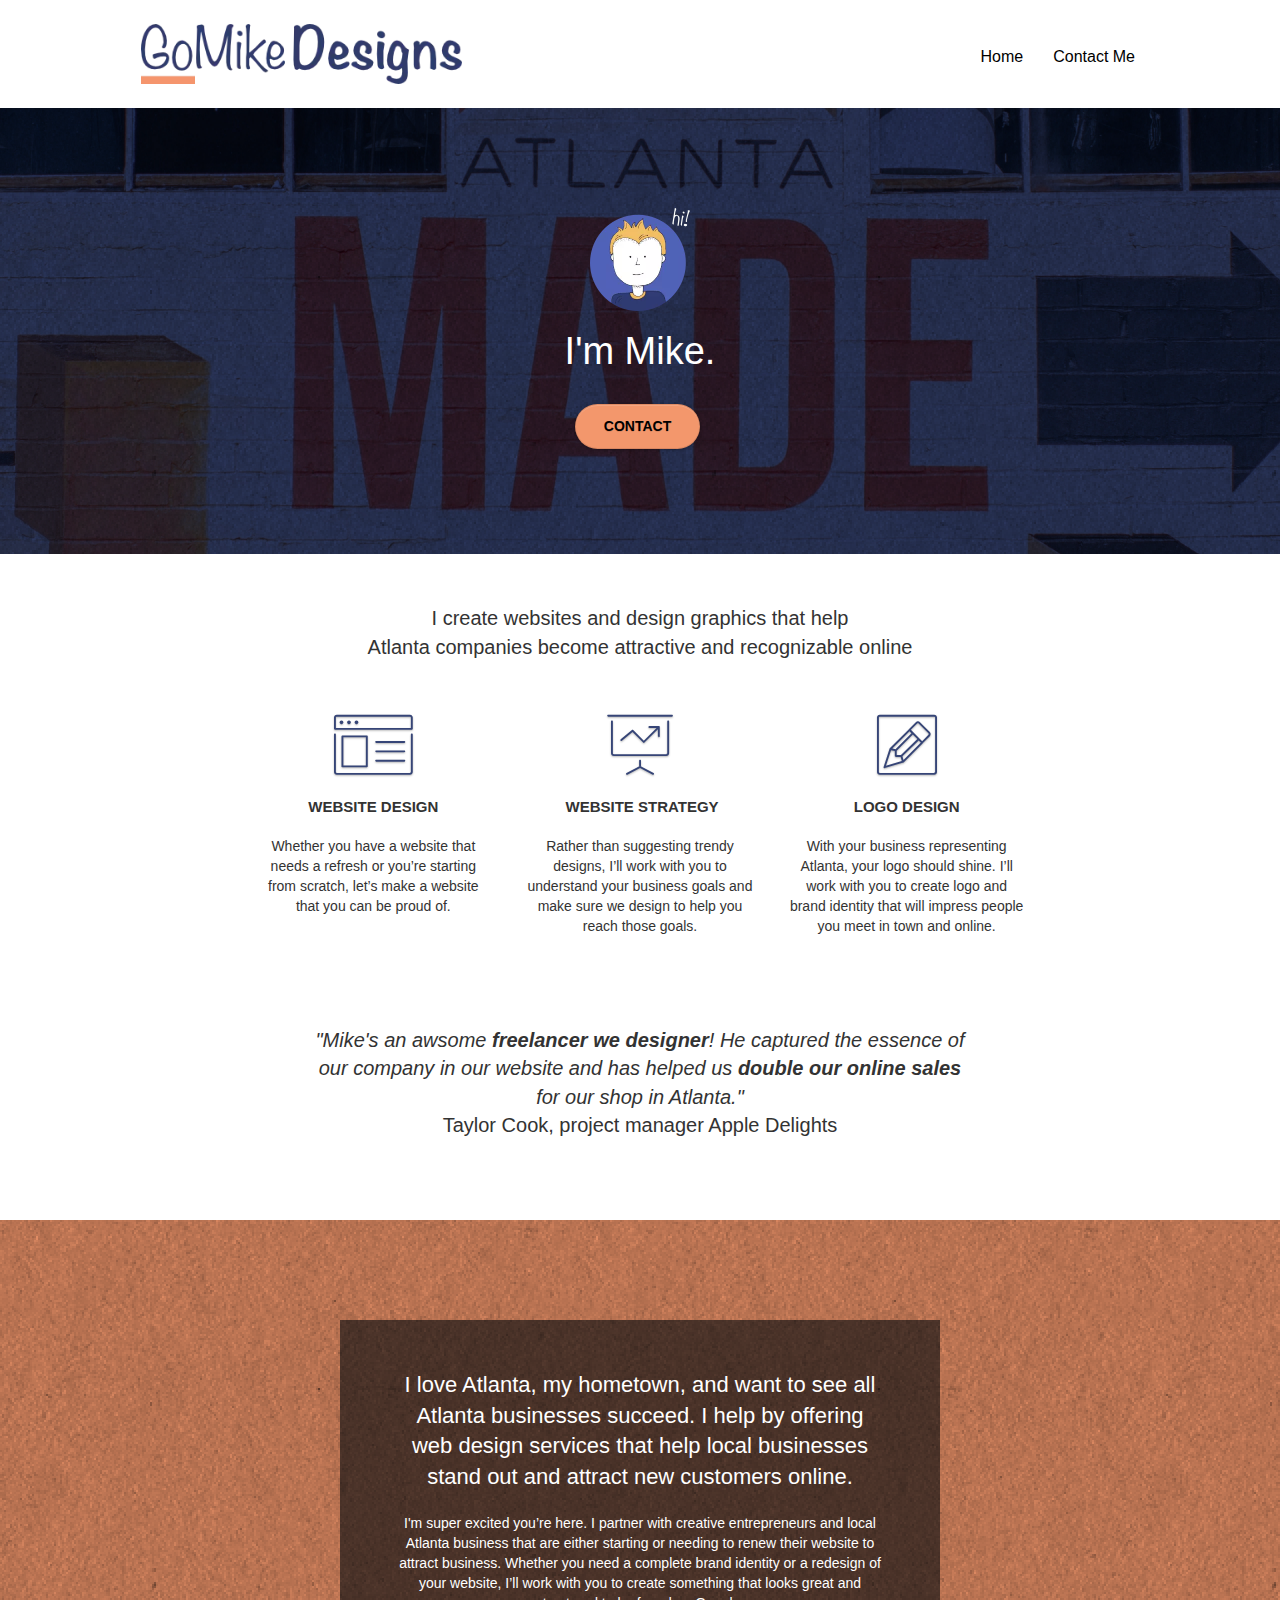
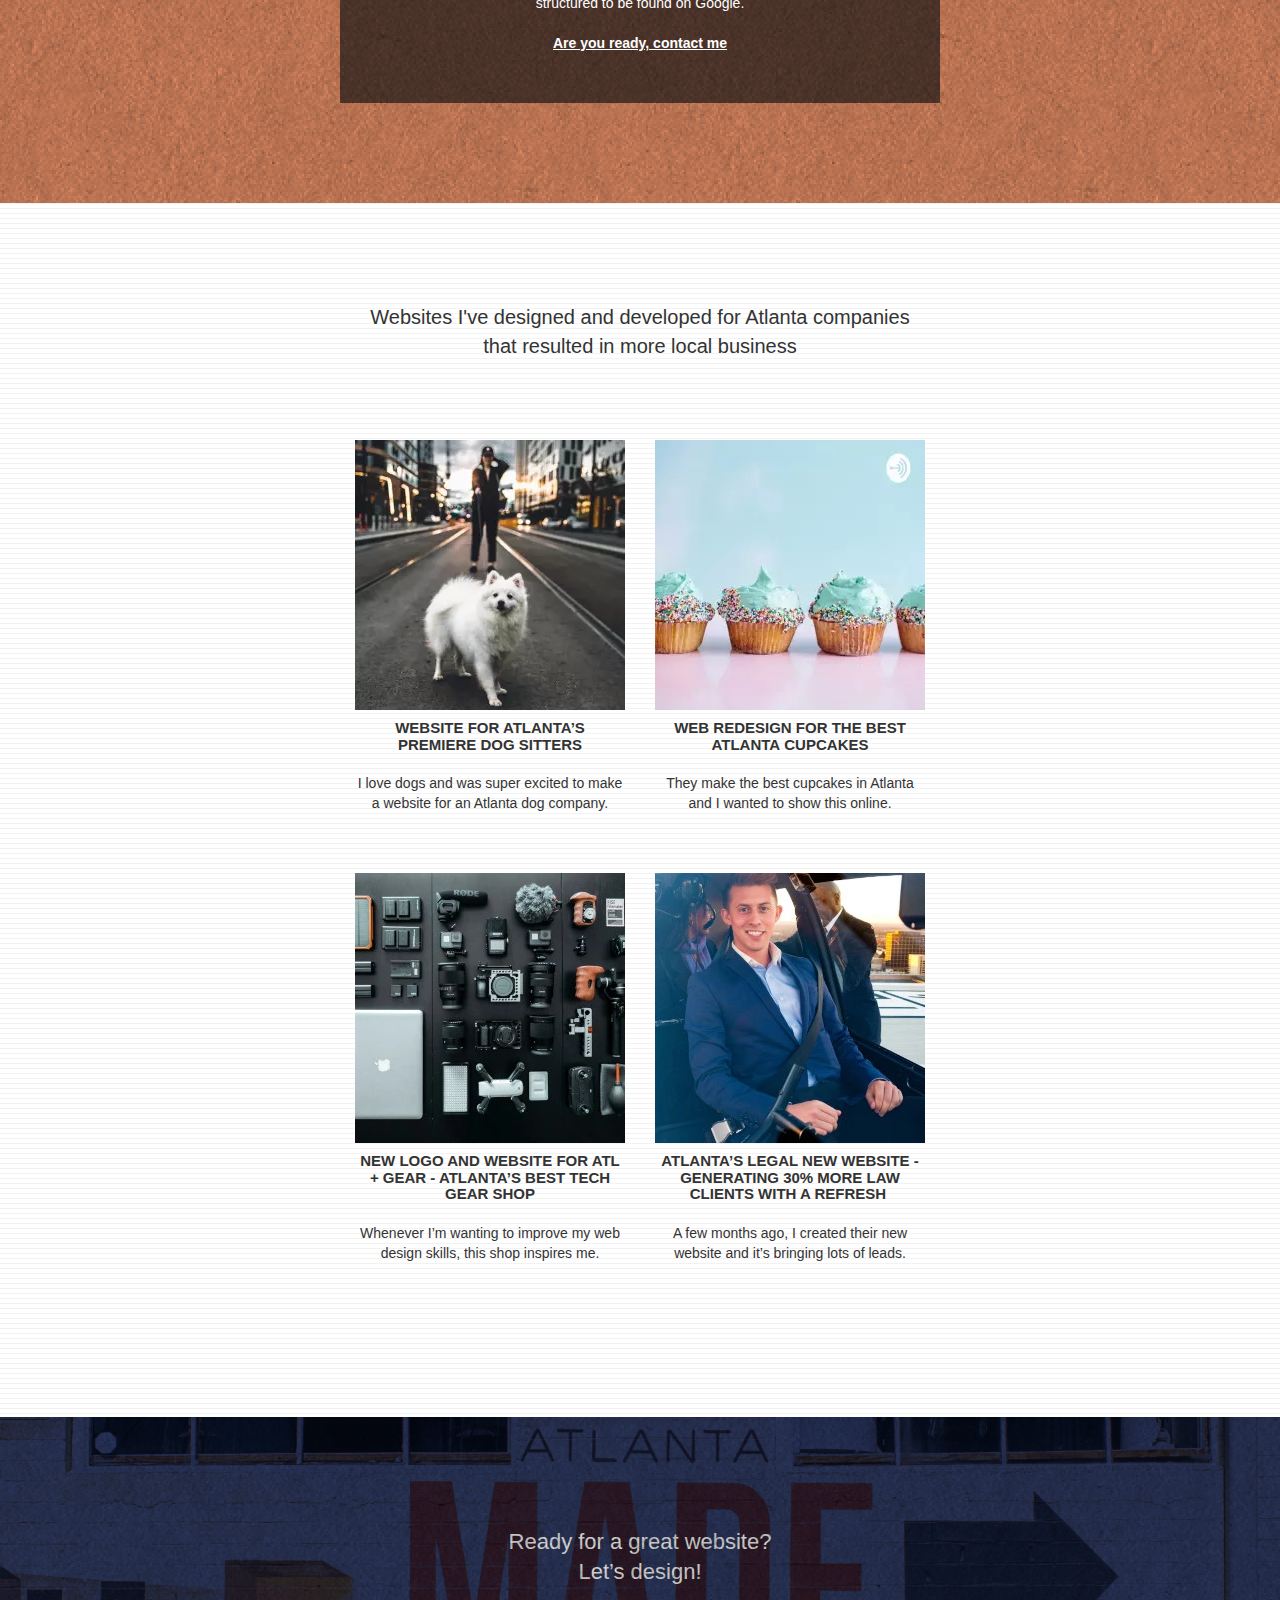
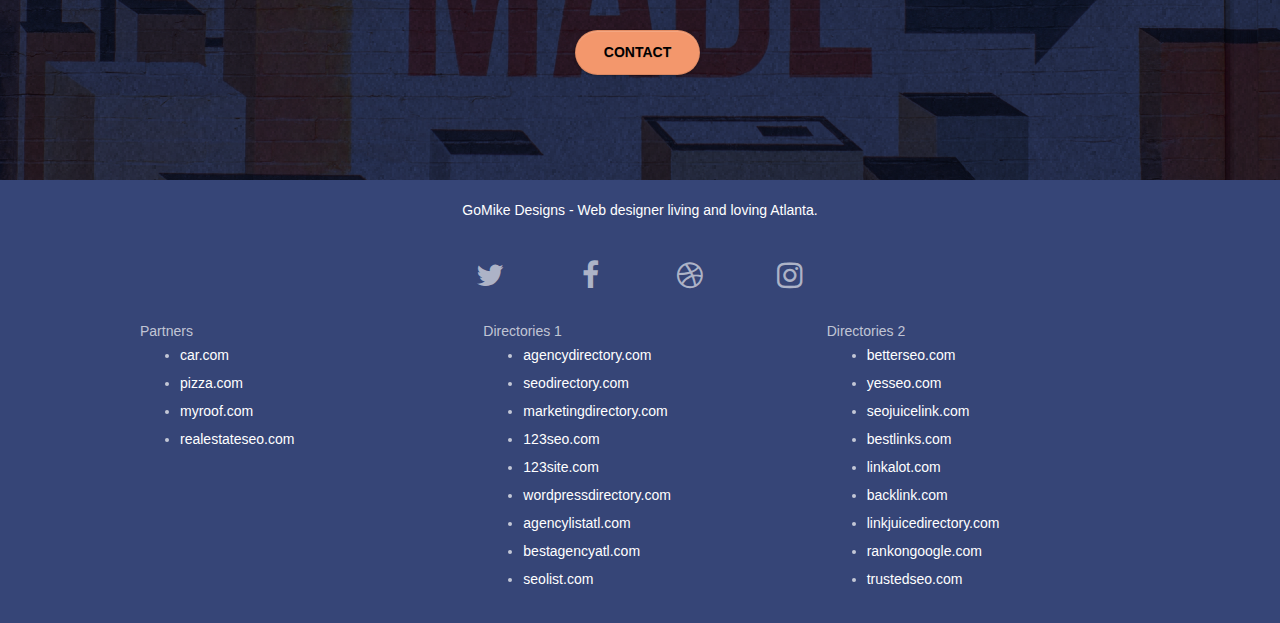
<file: index.html>
<!doctype html>
<html lang="en-GB">
<head>
    <meta charset="utf-8">
	<meta name="theme-color" content="#317EFB"/>
    <meta name="keywords" content="website, web design, design agency, logo design atlanta">
    <meta name="description" content="I'm Mike and your should hire me to build your website">
    <meta name="viewport" content="width=device-width, initial-scale=1.0, viewport-fit=cover">
	<link rel="shortcut icon" type="image/png" href="favicon.jpg">
	
    
	<link rel="stylesheet" href="https://maxcdn.bootstrapcdn.com/bootstrap/3.3.7/css/bootstrap.min.css" integrity="sha384-BVYiiSIFeK1dGmJRAkycuHAHRg32OmUcww7on3RYdg4Va+PmSTsz/K68vbdEjh4u" crossorigin="anonymous">
	<link rel="stylesheet" type="text/css" href="style.css">
	<link rel="stylesheet" type="text/css" href="./css/font-awesome.css">
	<link rel="stylesheet" type="text/css" href="./css/et-line.css">
	<link rel="preload" as="/fonts/et-line.woff&display=swap">
	<link rel="preload" as="/fonts/fontawesome-webfont.woff2&display=swap">
	<link rel="apple-touch-icon" href="img/Apple.webp">
	<link rel="manifest" href="js/manifest.json">
	
    
	<script src="https://maxcdn.bootstrapcdn.com/bootstrap/3.3.5/js/bootstrap.min.js"></script>
	<script src="https://code.jquery.com/jquery-3.3.1.slim.min.js" integrity="sha384-q8i/X+965DzO0rT7abK41JStQIAqVgRVzpbzo5smXKp4YfRvH+8abtTE1Pi6jizo" crossorigin="anonymous"></script>
	<script src="https://cdnjs.cloudflare.com/ajax/libs/popper.js/1.14.7/umd/popper.min.js" integrity="sha384-UO2eT0CpHqdSJQ6hJty5KVphtPhzWj9WO1clHTMGa3JDZwrnQq4sF86dIHNDz0W1" crossorigin="anonymous"></script>
	<script src="https://stackpath.bootstrapcdn.com/bootstrap/4.3.1/js/bootstrap.min.js" integrity="sha384-JjSmVgyd0p3pXB1rRibZUAYoIIy6OrQ6VrjIEaFf/nJGzIxFDsf4x0xIM+B07jRM" crossorigin="anonymous"></script>
	<script src="./js/bootstrap.js"></script>
	<script src="./js/blocs.js"></script>
	<script src="./js/jquery.touchSwipe.js"></script>
	<script src="./js/gmaps.js"></script>
	

    <title>GoMikeDesigns</title>

    
<!-- Analytics -->
 
<!-- Analytics END -->
    
</head>
<body>
<!-- Main container -->
<div class="page-container">
    
<!-- bloc-0 -->
<div class="bloc bgc-white l-bloc " id="bloc-0">
	<div class="container bloc-sm">
		<nav class="navbar row">
			<div class="navbar-header">			
				<a class="navbar-brand" href="index.html"><img src="img/atlantawebdesignlogo.webp" alt="website, web design, design agency, logo design atlanta" /></a>
				<button id="nav-toggle" type="button" class="ui-navbar-toggle navbar-toggle" data-toggle="collapse" data-target=".navbar-1">
					<span class="sr-only">Toggle navigation</span><span class="icon-bar"></span><span class="icon-bar"></span><span class="icon-bar"></span>
				</button>
			</div>
			<div class="collapse navbar-collapse navbar-1 special-dropdown-nav">
				<ul class="site-navigation nav navbar-nav">
					<li>
						<a href="index.html" class="black">Home</a>
					</li>
					<li>
					</li>
					<li>
						<a href="contactme.html" class="black">Contact Me</a>
					</li>
				</ul>
			</div>
		</nav>
	</div>
</div>
	


<!-- bloc-0 END -->

<!-- bloc-1-hero -->
<div class="bloc bgc-dark-slate-blue bg-atlanta-20made-20sign d-bloc bg-t-edge bloc-bg-texture texture-paper b-parallax" id="bloc-1-hero">
	<div class="container bloc-lg">
		<div class="row tight-width-whitespace">
			<div class="col-sm-12">
				<img src="img/atlantawebdesignermike.webp" class="atlantapic center-block image-resize-mode" width="100" alt="atlanta web designer website, web design" />
				<h1 class="text-center hero-bloc-text tc-white ">
					I'm Mike.
				</h1>
				<div class="text-center">
					<a href="contactme.html" class="btn btn-lg btn-clean btn-rd cta-hero btn-atomic-tangerine" id="cta-hero">Contact</a>
				</div>
			</div>
		</div>
	</div>
</div>
<!-- bloc-1-hero END -->

<!-- bloc-2-services -->
<div class="bloc bgc-white l-bloc" id="bloc-2-services">
	<div class="container bloc-md">
		<div class="row">
			<div class="col-sm-12 text-center">
				<p class="text1">I create websites and design graphics that help <br> Atlanta companies become attractive and recognizable online</p>
			</div>
		</div>
		<div class="row voffset-lg med-width-whitespace">
			<div class="col-sm-4">
				<div class="text-center">
					<span class="et-icon-browser sm-shadow icon-dark-slate-blue icons icon-lg"></span>
				</div>
				<h1 class="mg-md text-center service-header">
					Website Design
				</h1>
				<p class="text-center ">
					Whether you have a website that needs a refresh or you&rsquo;re starting from scratch, let&rsquo;s make a website that you can be proud of.
				</p>
			</div>
			<div class="col-sm-4">
				<div class="text-center">
					<span class="et-icon-presentation sm-shadow icon-dark-slate-blue icons icon-lg"></span>
				</div>
				<h1 class="mg-md text-center service-header">
					&nbsp;Website Strategy
				</h1>
				<p class="text-center ">
					Rather than suggesting trendy designs, I&rsquo;ll work with you to understand your business goals and make sure we design to help you reach those goals.<br>
				</p>
			</div>
			<div class="col-sm-4">
				<div class="text-center">
					<span class="et-icon-edit sm-shadow icon-dark-slate-blue icons icon-lg"></span>
				</div>
				<h1 class="mg-md text-center service-header">
					Logo Design
				</h1>
				<p class="text-center ">
					With your business representing Atlanta, your logo should shine. I&rsquo;ll work with you to create logo and brand identity that will impress people you meet in town and online.
				</p>
			</div>
		</div>
		<div class="row voffset-lg voffset">
			<div class="col-xs-12 col-md-8 col-md-offset-2 text-center">
				<p class="text1"><i>"Mike's an awsome <b>freelancer we designer</b>! He captured the essence of our company in our website and has helped us <b>double our online sales</b> for our shop in Atlanta."</i> <br> Taylor Cook, project manager Apple Delights</p>
			</div>
		</div>
	</div>
</div>
<!-- bloc-2-services END -->

<!-- bloc-3-what-i-do -->
<div class="bloc tc-white bgc-atomic-tangerine bloc-bg-texture texture-paper b-parallax bg-atlanta-20made-20sign-20orange d-bloc" id="bloc-3-what-i-do">
	<div class="container bloc-lg">
		<div class="row tight-width-whitespace black-background">
			<div class="col-sm-12">
				<h2 class="mg-md text-center tc-white">
					I love Atlanta, my hometown, and want to see all Atlanta businesses succeed. I help by offering web design services that help local businesses stand out and attract new customers online.<br>
				</h2>
				<p class="text-center white">
					I'm super excited you&rsquo;re here. I partner with creative entrepreneurs and local Atlanta business that are either starting or needing to renew their website to attract business. Whether you need a complete brand identity or a redesign of your website, I&rsquo;ll work with you to create something that looks great and structured to be found on Google.<br><br><a class="ltc-white bold-link" href="contactme.html">Are you ready, contact me</a><br>
				</p>
			</div>
		</div>
	</div>
</div>
<!-- bloc-3-what-i-do END -->

<!-- bloc-4-portfolio -->
<div class="bloc bgc-white bg-lines-h2-bg bg-repeat l-bloc" id="bloc-4-portfolio">
	<div class="container bloc-lg">
		<div class="row">
			<div class="col-sm-12 text-center">
				<p class="text1">Websites I've designed and developed for Atlanta companies <br> that resulted in more local business</p>
								

			</div>
		</div>
		<div class="row tight-width-whitespace portfolio-row">
			<div class="col-sm-6">
				<a href="#" data-lightbox="img/11.webp"  class="imgwh" data-gallery-id="gallery-1" data-caption="Website for Atlanta's Premiere dog salon" data-frame="snapshot-lb"><img src="img/11.webp"  class="img-responsive portfolio-thumb imgwh" alt="atlanta web designer website, web design"/></a>
				<h3 class="mg-md text-center">
					Website for Atlanta&rsquo;s premiere Dog Sitters
				</h3>
				<p class="text-center">
					I love dogs and was super excited to make a website for an Atlanta dog company.
				</p>
			</div>
			<div class="col-sm-6">
				<a href="#" data-lightbox="img/2.webp"  class="imgwh" data-gallery-id="gallery-1" data-caption="web redesign for the best cupcakes in Atlanta" data-frame="snapshot-lb"><img  src="img/2.webp" class="img-responsive portfolio-thumb imgwh" alt="atlanta web designer website, web design"/></a>
				<h3 class="mg-md text-center">
					Web redesign for the best Atlanta&nbsp;cupcakes
				</h3>
				<p class="text-center">
					They make the best cupcakes in Atlanta and I wanted to show this online.
				</p>
			</div>
		</div>
		<div class="row tight-width-whitespace portfolio-row">
			<div class="col-sm-6">
				<a href="#" data-lightbox="img/3.webp"  class="imgwh" data-gallery-id="gallery-1" data-caption="New logo and website for Atlanta's best tech gear shop" data-frame="snapshot-lb"><img src="img/3.webp" class="img-responsive portfolio-thumb imgwh" alt="atlanta web designer website, web design" /></a>
				<h3 class="mg-md text-center">
					New logo and website for Atl + Gear - Atlanta&rsquo;s best tech gear shop
				</h3>
				<p class="text-center">
					Whenever I&rsquo;m wanting to improve my web design skills, this shop inspires me.
				</p>
			</div>
			<div class="col-sm-6">
				<a href="#" data-lightbox="img/4.webp"  class="imgwh"	data-gallery-id="gallery-1" data-caption="Atlanta's legal website generates 30% more clients after web redesign" data-frame="snapshot-lb"><img src="img/4.webp"  class="img-responsive portfolio-thumb imgwh" alt="atlanta web designer website, web design" /></a>
				<h3 class="mg-md text-center">
					Atlanta&rsquo;s legal new website - Generating 30% more law clients with a refresh&nbsp;
				</h3>
				<p class="text-center">
					A few months ago, I created their new website and it&rsquo;s bringing lots of leads.
				</p>
			</div>
		</div>
	</div>
</div>
<!-- bloc-4-portfolio END -->

<!-- bloc-5-cta -->
<div class="bloc bgc-dark-slate-blue bg-atlanta-20made-20sign d-bloc bloc-bg-texture texture-paper" id="bloc-5-cta">
	<div class="container bloc-lg">
		<div class="row">
			<h2 class="mg-md text-center tc-white">
				Ready for a great website? <br>Let&rsquo;s design!
			</h2>
			<div class="col-sm-12 text-center">
				<a href="contactme.html" class="btn btn-atomic-tangerine btn-clean btn-rd btn-lg cta-hero">Contact</a>
			</div>
		</div>
	</div>
</div>
<!-- bloc-5-cta END -->

<!-- Footer - bloc-8 -->
<div class="bloc bgc-dark-slate-blue d-bloc" id="bloc-8">
	<div class="container bloc-sm">
		<div class="row">
			<div class="col-sm-12">
				<p class="text-center white">
					GoMike Designs - Web designer living and loving Atlanta.<br>
				</p>
				<div class="row row-no-gutters social">
					<div class="col-sm-3">
						<div class="text-center">
							<a class="social" href="index.html" aria-label="Twitter Button"><span class="fa fa-twitter icon-md"></span></a>
						</div>
					</div>
					<div class="col-sm-3">
						<div class="text-center">
							<a class="social" href="index.html" aria-label="Facebook Button"><span class="fa fa-facebook icon-md"></span></a>
						</div>
					</div>
					<div class="col-sm-3">
						<div class="text-center">
							<a class="social" href="index.html" aria-label="Dribbble Button"><span class="fa fa-dribbble icon-md"></span></a>
						</div>
					</div>
					<div class="col-sm-3">
						<div class="text-center">
							<a class="social" href="index.html" aria-label="Instagram Button"><span class="fa fa-instagram icon-md"></span></a>
						</div>
					</div>


				</div>
					<div class="row">
					<div class="col-sm-4">
						Partners
							<ul>
								<li><a href="car.com">car.com</a></li>
								<li><a href="pizza.com">pizza.com</a></li>
								<li><a href="myroof.com">myroof.com</a></li>
								<li><a href="realestateseo.com">realestateseo.com</a></li>
							</ul>		
					</div>
					<div class="col-sm-4">
						Directories 1
						<ul>
							<li><a href="agencydirectory.com">agencydirectory.com</a></li>
							<li><a href="seodirectory.com">seodirectory.com</a></li>
							<li><a href="marketingdirectory.com">marketingdirectory.com</a></li>
							<li><a href="123seo.com">123seo.com</a></li>
							<li><a href="123site.com">123site.com</a></li>
							<li><a href="wordpressdirectory.com">wordpressdirectory.com</a></li>
							<li><a href="agencylistatl.com">agencylistatl.com</a></li>
							<li><a href="bestagencyatl.com">bestagencyatl.com</a></li>
							<li><a href="seolist.com">seolist.com</a></li>
						</ul>
					</div>
					<div class="col-sm-4">
						Directories 2
						<ul>
							<li><a href="betterseo.com">betterseo.com</a></li>
							<li><a href="yesseo.com">yesseo.com</a></li>
							<li><a href="seojuicelink.com">seojuicelink.com</a></li>
							<li><a href="bestlinks.com">bestlinks.com</a></li>
							<li><a href="linkalot.com">linkalot.com</a></li>
							<li><a href="backlink.com">backlink.com</a></li>
							<li><a href="linkjuicedirectory.com">linkjuicedirectory.com</a></li>
							<li><a href="rankongoogle.com">rankongoogle.com</a></li>
							<li><a href="trustedseo.com">trustedseo.com</a></li>
						</ul>
					</div>
				</div>
			</div>
		</div>
	</div>
</div>
<!-- Footer - bloc-8 END -->

</div>
<!-- Main container END -->
    

</body>
</html>
</file>
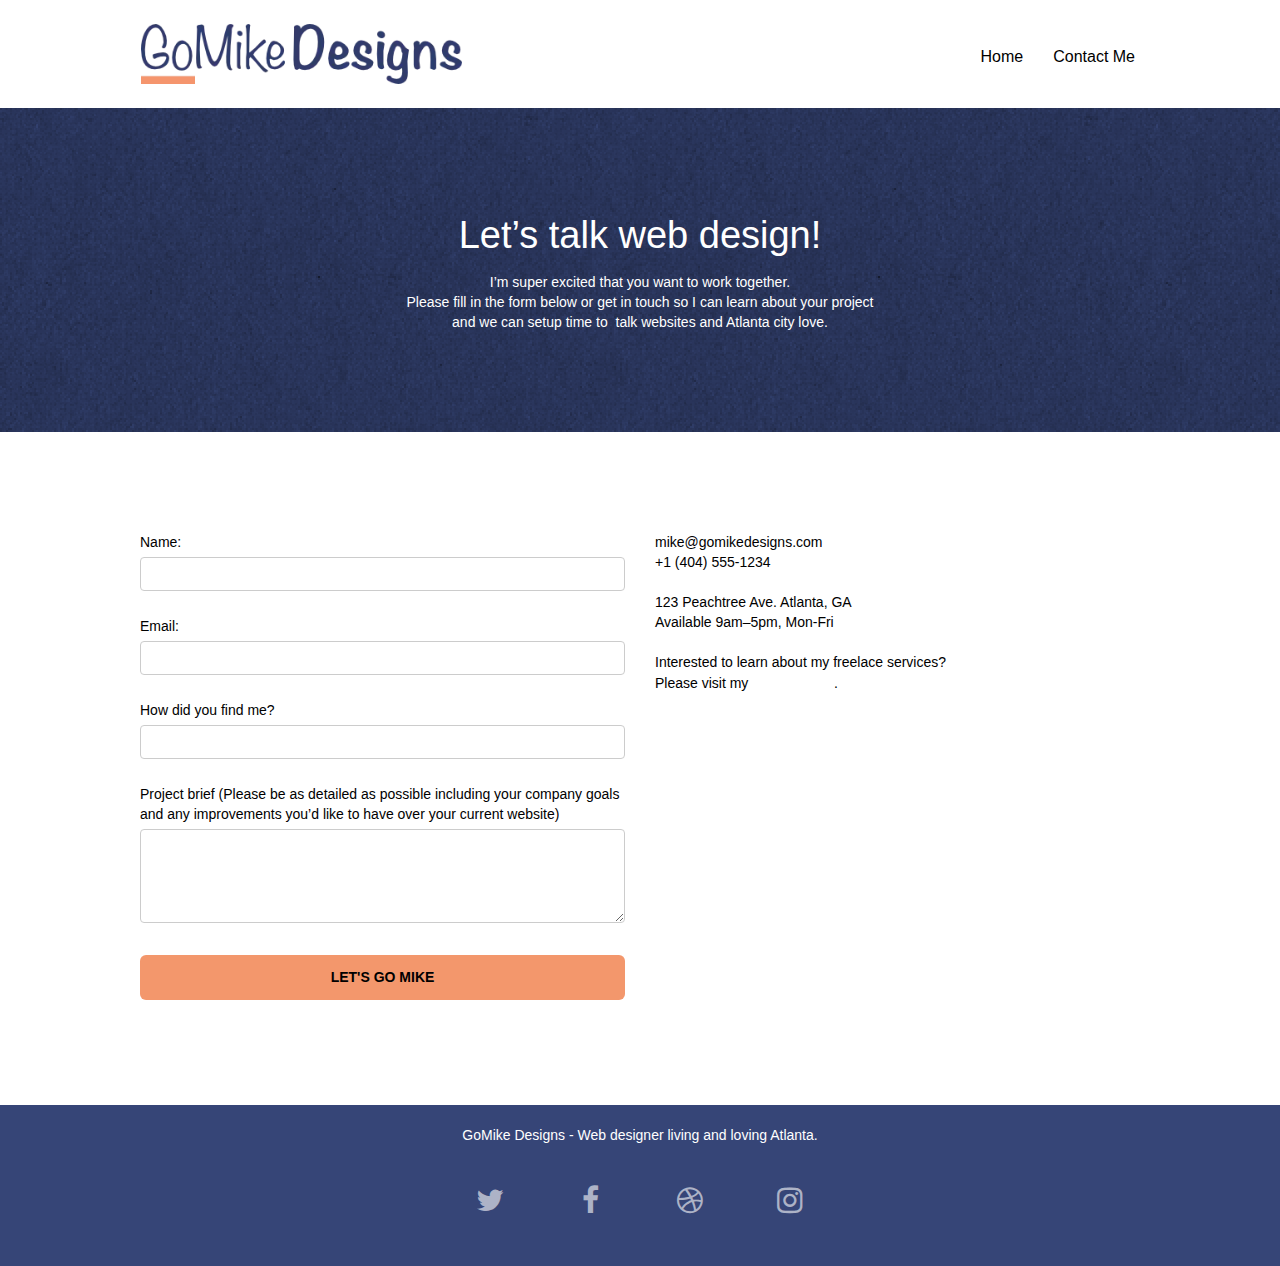
<file: contactme.html>
<!doctype html>
<html lang="en-GB">
<head>
    <meta charset="utf-8">
    <meta name="keywords" content="website, web design, design agency, logo design atlanta">
    <meta name="description" content="I'm Mike and your should hire me to build your website">
    <meta name="viewport" content="width=device-width, initial-scale=1.0, viewport-fit=cover">
    <link rel="shortcut icon" type="image/png" href="favicon.jpg">
    
	<link rel="stylesheet" href="https://maxcdn.bootstrapcdn.com/bootstrap/3.3.7/css/bootstrap.min.css" integrity="sha384-BVYiiSIFeK1dGmJRAkycuHAHRg32OmUcww7on3RYdg4Va+PmSTsz/K68vbdEjh4u" crossorigin="anonymous">
	<link rel="stylesheet" type="text/css" href="style.css">
	<link rel="stylesheet" type="text/css" href="./css/font-awesome.css">
	<link rel="stylesheet" type="text/css" href="./css/et-line.css">
	<link rel="preload" as="/fonts/et-line.woff&display=swap">
	<link rel="preload" as="/fonts/fontawesome-webfont.woff2&display=swap">
	<link rel="apple-touch-icon" href="img/Apple.webp">
	<link rel="manifest" href="js/manifest.json">
	
	<script src="https://maxcdn.bootstrapcdn.com/bootstrap/3.3.5/js/bootstrap.min.js"></script>
	<script src="https://code.jquery.com/jquery-3.3.1.slim.min.js" integrity="sha384-q8i/X+965DzO0rT7abK41JStQIAqVgRVzpbzo5smXKp4YfRvH+8abtTE1Pi6jizo" crossorigin="anonymous"></script>
	<script src="https://cdnjs.cloudflare.com/ajax/libs/popper.js/1.14.7/umd/popper.min.js" integrity="sha384-UO2eT0CpHqdSJQ6hJty5KVphtPhzWj9WO1clHTMGa3JDZwrnQq4sF86dIHNDz0W1" crossorigin="anonymous"></script>
	<script src="https://stackpath.bootstrapcdn.com/bootstrap/4.3.1/js/bootstrap.min.js" integrity="sha384-JjSmVgyd0p3pXB1rRibZUAYoIIy6OrQ6VrjIEaFf/nJGzIxFDsf4x0xIM+B07jRM" crossorigin="anonymous"></script>
	<script src="./js/bootstrap.js"></script>
	<script src="./js/blocs.js"></script>
	<script src="./js/jquery.touchSwipe.js"></script>
	<script src="./js/gmaps.js"></script>

    <title>GoMikeDesigns Contact Me</title>

    
<!-- Analytics -->
 
<!-- Analytics END -->
    
</head>
<body>
<!-- Main container -->
<div class="page-container">
    
<!-- bloc-0 -->
<div class="bloc bgc-white l-bloc " id="bloc-0">
	<div class="container bloc-sm">
		<nav class="navbar row">
			<div class="navbar-header">
				<a class="navbar-brand" href="index.html"><img src="img/atlantawebdesignlogo.webp"   alt="logo, website, web design, design agency" class="navbarpic"/></a>
				<button id="nav-toggle" type="button" class="ui-navbar-toggle navbar-toggle" data-toggle="collapse" data-target=".navbar-1">
					<span class="sr-only">Toggle navigation</span><span class="icon-bar"></span><span class="icon-bar"></span><span class="icon-bar"></span>
				</button>
			</div>
			<div class="collapse navbar-collapse navbar-1 special-dropdown-nav">
				<ul class="site-navigation nav navbar-nav">
					<li>
						<a href="index.html" class="black">Home</a>
					</li>
					<li>
						<a href="page2.html" class="black">Contact Me</a>
					</li>
				</ul>
			</div>
		</nav>
	</div>
</div>
<!-- bloc-0 END -->

<!-- bloc-6 -->
<div class="bloc bg-dots-bg bg-repeat bgc-dark-slate-blue d-bloc bloc-bg-texture texture-paper" id="bloc-6">
	<div class="container bloc-lg">
		<div class="row">
			<div class="col-sm-12">
				<p class="text-center hero-bloc-text tc-white">
					Let&rsquo;s talk web design!
				</p>
				<p class="text-center mg-lg tc-white tight-width-whitespace">
					I&rsquo;m super excited that you want to work together.<br>Please fill in the form below or get in touch so I can learn about your project <br>and we can setup time to &nbsp;talk websites and Atlanta city love.
				</p>
			</div>
		</div>
	</div>
</div>
<!-- bloc-6 END -->

<!-- bloc-7 -->
<div class="bloc bgc-white l-bloc" id="bloc-7">
	<div class="container bloc-lg">
		<div class="row">
			<div class="col-sm-6">
				<form id="form_1">
					<div class="form-group black">
						<label for="name">
							Name:
						</label>
						<input id="name" class="form-control" required />
					</div>
					<div class="form-group black">
						<label for="email">
							Email:
						</label>
						<input id="email" class="form-control" type="email" required />
					</div>
					<div class="form-group black">
						<label for="input_504">
							How did you find me?
						</label>
						<input class="form-control" type="email" required id="input_504" />
					</div>
					<div class="form-group black">
						<label for="message">
							Project brief (Please be as detailed as possible including your company goals and any improvements you&rsquo;d like to have over your current website)<br>
						</label><textarea id="message" class="form-control" rows="4" cols="40" required></textarea>
					</div> 
					<button class="bloc-button btn btn-lg btn-block cta-hero btn-atomic-tangerine" type="submit">
						Let's go Mike
					</button>
				</form>
			</div>
			<div class="col-sm-6 black">
				<p>
					mike@gomikedesigns.com<br>+1 (404) 555-1234<br> <br>123 Peachtree Ave. Atlanta, GA<br>Available 9am–5pm, Mon-Fri <br> <br>Interested to learn about my freelace services? <br>Please visit my&nbsp;<a class="ltc-atomic-tangerine" href="index.html">other page</a>.
				</p>
			</div>
		</div>
	</div>
</div>
<!-- bloc-7 END -->

<!-- ScrollToTop Button -->
<a class="bloc-button btn btn-d scrollToTop" onclick="scrollToTarget('1')"><span class="fa fa-chevron-up"></span></a>
<!-- ScrollToTop Button END-->


<!-- Footer - bloc-8 -->
<div class="bloc bgc-dark-slate-blue d-bloc" id="bloc-8">
	<div class="container bloc-sm">
		<div class="row">
			<div class="col-sm-12">
				<p class="text-center white">
					GoMike Designs - Web designer living and loving Atlanta.<br>
				</p>
				<div class="row row-no-gutters social">
					<div class="col-sm-3">
						<div class="text-center">
							<a class="social" href="index.html" aria-label="Twitter Button"><span class="fa fa-twitter icon-md"></span></a>
						</div>
					</div>
					<div class="col-sm-3">
						<div class="text-center">
							<a class="social" href="index.html" aria-label="Facebook Button"><span class="fa fa-facebook icon-md"></span></a>
						</div>
					</div>
					<div class="col-sm-3">
						<div class="text-center">
							<a class="social" href="index.html" aria-label="Dribbble Button"><span class="fa fa-dribbble icon-md"></span></a>
						</div>
					</div>
					<div class="col-sm-3">
						<div class="text-center">
							<a class="social" href="index.html" aria-label="Instagram Button"><span class="fa fa-instagram icon-md"></span></a>
						</div>
					</div>
				</div>
			</div>
		</div>
	</div>
</div>
<!-- Footer - bloc-8 END -->

</div>
<!-- Main container END -->
    

</body>
</html>
</file>
<file: style.css>
body {
    margin: 0;
    padding: 0;
    background: #FFF;
    overflow-x: hidden;
    -webkit-font-smoothing: antialiased;
    -moz-osx-font-smoothing: grayscale;
}

li {
    line-height: 2em;
}

.text1 {
    font-size: 20px !important;
    padding-bottom: 20px;
}

.imgwh
{
    width: 270px;
    height:270px;
}

.qpic {
    width: 580px;
    height: 153px;
}

.atlantapic {
    width: 100px;
    height: 102.5px;
}

.titlepic {
    width: 600px;
    height: 66px;
}

.title2pic {
    width: 600px;
    height: 57px;
}

.navbarpic {
    width: 214px;
    height: 40px;
}

a,
button {
    transition: all .3s ease-in-out;
    outline: none!important;
    color:#FFF !important;
}

a:hover {
    text-decoration: none;
    cursor: pointer;
}

#page-loading-blocs-notifaction {
    position: fixed;
    top: 0;
    bottom: 0;
    width: 100%;
    z-index: 100000;
    background: #FFFFFF url("img/pageload-spinner.gif") no-repeat center center;
}

.bloc {
    width: 100%;
    clear: both;
    background: 50% 50% no-repeat;
    padding: 0 50px;
    -webkit-background-size: cover;
    -moz-background-size: cover;
    -o-background-size: cover;
    background-size: cover;
    position: relative;
}

.bloc .container {
    padding-left: 0;
    padding-right: 0;
}

.bloc-lg {
    padding: 100px 50px;
}

.bloc-md {
    padding: 50px;
}

.bloc-sm {
    padding: 20px 50px;
}

.bg-center,
.bg-l-edge,
.bg-r-edge,
.bg-t-edge,
.bg-b-edge,
.bg-tl-edge,
.bg-bl-edge,
.bg-tr-edge,
.bg-br-edge,
.bg-repeat {
    -webkit-background-size: auto!important;
    -moz-background-size: auto!important;
    -o-background-size: auto!important;
    background-size: auto!important;
}

.bg-repeat {
    background: repeat;
}

.bg-t-edge {
    background: top no-repeat;
}

.bloc-bg-texture::before {
    content: "";
    background-size: 2px 2px;
    position: absolute;
    top: 0;
    bottom: 0;
    left: 0;
    right: 0;
}

.texture-paper::before {
    background: url("img/texture-paper.webp");
    width: 100%;
}

.b-parallax {
    background-attachment: fixed;
}

.d-bloc {
    color: rgba(255, 255, 255, .7);
}

.d-bloc button:hover {
    color: rgba(255, 255, 255, .9);
}

.d-bloc .icon-round,
.d-bloc .icon-square,
.d-bloc .icon-rounded,
.d-bloc .icon-semi-rounded-a,
.d-bloc .icon-semi-rounded-b {
    border-color: rgba(255, 255, 255, .9);
}

.d-bloc .divider-h span {
    border-color: rgba(255, 255, 255, .2);
}

.d-bloc .a-btn,
.d-bloc .navbar a,
.d-bloc .navbar-brand,
.d-bloc a .icon-sm,
.d-bloc a .icon-md,
.d-bloc a .icon-lg,
.d-bloc a .icon-xl,
.d-bloc h1 a,
.d-bloc h2 a,
.d-bloc h3 a,
.d-bloc h4 a,
.d-bloc h5 a,
.d-bloc h6 a,
.d-bloc p a {
    color: rgba(255, 255, 255, .6);
}

.d-bloc .a-btn:hover,
.d-bloc .navbar a:hover,
.d-bloc .navbar-brand:hover,
.d-bloc a:hover .icon-sm,
.d-bloc a:hover .icon-md,
.d-bloc a:hover .icon-lg,
.d-bloc a:hover .icon-xl,
.d-bloc h1 a:hover,
.d-bloc h2 a:hover,
.d-bloc h3 a:hover,
.d-bloc h4 a:hover,
.d-bloc h5 a:hover,
.d-bloc h6 a:hover,
.d-bloc p a:hover {
    color: rgba(255, 255, 255, 1);
}

.d-bloc .navbar-toggle .icon-bar {
    background: rgba(255, 255, 255, 1);
}

.d-bloc .btn-wire,
.d-bloc .btn-wire:hover {
    color: rgba(255, 255, 255, 1);
    border-color: rgba(255, 255, 255, 1);
}

.d-bloc .panel {
    color: rgba(0, 0, 0, .5);
}

.d-bloc .panel button:hover {
    color: rgba(0, 0, 0, .7);
}

.d-bloc .panel icon {
    border-color: rgba(0, 0, 0, .7);
}

.d-bloc .panel .divider-h span {
    border-color: rgba(0, 0, 0, .1);
}

.d-bloc .panel .a-btn {
    color: rgba(0, 0, 0, .6);
}

.d-bloc .panel .a-btn:hover {
    color: rgba(0, 0, 0, 1);
}

.d-bloc .panel .btn-wire,
.d-bloc .panel .btn-wire:hover {
    color: rgba(0, 0, 0, .7);
    border-color: rgba(0, 0, 0, .3);
}



.d-bloc .panel button:hover,
.l-bloc button:hover {
    color: rgba(0, 0, 0, .7);
}

.l-bloc .icon-round,
.l-bloc .icon-square,
.l-bloc .icon-rounded,
.l-bloc .icon-semi-rounded-a,
.l-bloc .icon-semi-rounded-b {
    border-color: rgba(0, 0, 0, .7);
}

.d-bloc .panel .divider-h span,
.l-bloc .divider-h span {
    border-color: rgba(0, 0, 0, .1);
}



.d-bloc .panel .a-btn:hover,
.l-bloc .a-btn:hover,
.l-bloc .navbar a:hover,
.l-bloc .navbar-brand:hover,
.l-bloc a:hover .icon-sm,
.l-bloc a:hover .icon-md,
.l-bloc a:hover .icon-lg,
.l-bloc a:hover .icon-xl,
.l-bloc h1 a:hover,
.l-bloc h2 a:hover,
.l-bloc h3 a:hover,
.l-bloc h4 a:hover,
.l-bloc h5 a:hover,
.l-bloc h6 a:hover,
.l-bloc p a:hover {
    color: rgba(0, 0, 0, 1);
}

.l-bloc .navbar-toggle .icon-bar {
    color: rgba(0, 0, 0, .6);
}

.d-bloc .panel .btn-wire,
.d-bloc .panel .btn-wire:hover,
.l-bloc .btn-wire,
.l-bloc .btn-wire:hover {
    color: rgba(0, 0, 0, .7);
    border-color: rgba(0, 0, 0, .3);
}

.voffset {
    margin-top: 30px;
}

.voffset-lg {
    margin-top: 80px;
}

.row-no-gutters {
    margin-right: 0;
    margin-left: 0;
}

.row.row-no-gutters > [class^="col-"],
.row.row-no-gutters > [class*=" col-"] {
    padding-right: 0;
    padding-left: 0;
}

#bloc-2-services p {
    font-size: 14px;
}

.navbar {
    margin-bottom: 0;
    z-index: 1;
}

.navbar-brand {
    height: auto;
    padding: 3px 15px;
    font-size: 25px;
    font-weight: normal;
    font-weight: 600;
    line-height: 44px;
}

.navbar-brand img {
    display: inline;
    height: 60px;
    width:321px;
}

.navbar-brand img[src$=svg] {
    min-width: 100px;
}

.nav-center .navbar-brand img {
    margin: 0;
}

.navbar .nav {
    padding-top: 2px;
    margin-right: -16px;
    float: right;
    z-index: 1;
}

.nav > li {
    float: left;
    margin-top: 4px;
    font-size: 16px;
}

.navbar-nav .open .dropdown-menu > li > a {
    text-align: inherit;
}

.nav > li a:hover,
.nav > li a:focus {
    background: transparent;
}

.navbar-toggle {
    margin: 10px 10px 0 0;
    border: 0px;
}

.navbar-toggle:hover {
    background: transparent!important;
}

.navbar-toggle .icon-bar {
    background-color: rgba(0, 0, 0, .5);
    width: 26px;
}

.nav-invert .navbar .nav {
    float: left;
}

.nav-invert .navbar-header,
.nav-invert .navbar-brand {
    float: right;
    position: relative;
    z-index: 2;
}

@media (min-width: 768px) {
    .site-navigation {
        position: absolute;
        top: 50%;
        right: 20px;
        transform: translate(0, -50%);
        -webkit-transform: translateY(-50%);
    }
    .nav > li .dropdown-menu a,
    .nav > li .dropdown-menu a:hover {
        color: #484848;
    }
    .nav-invert .site-navigation {
        left: 0;
        right: 0;
    }
    .nav-center {
        text-align: center;
    }
    .nav-center .navbar-header {
        width: 100%;
    }
    .nav-center .navbar-header,
    .nav-center .navbar-brand,
    .nav-center .nav > li {
        float: none;
        display: inline-block;
    }
    .nav-center .site-navigation {
        position: relative;
        width: 100%;
        right: 0;
        margin-right: 0px;
        margin-top: 20px;
    }
    .nav-center.mini-nav .navbar-toggle {
        float: none;
        margin: 10px auto 0;
    }
}



.nav > li > .dropdown a {
    background: none!important;
    display: block;
    padding: 14px 15px;
}

nav .caret {
    margin: 0 5px;
}

.dropdown-menu .dropdown-menu {
    top: -8px;
    left: 100%;
}

.dropdown-menu .dropmenu-flow-right {
    top: 100%;
    left: 0;
    margin-left: -1px;
    border-top-left-radius: 0;
    border-top-right-radius: 0;
}

.dropdown-menu .dropdown span {
    border: 4px solid black;
    border-top-color: transparent;
    border-right-color: transparent;
    border-bottom-color: transparent;
    margin: 6px -5px 0 0!important;
    float: right;
}

.mg-md {
    margin-top: 10px;
    margin-bottom: 20px;
}

.mg-lg {
    margin-top: 10px;
    margin-bottom: 40px;
}

.btn {
    margin: 0 5px 5px 0;
}

.btn.pull-right {
    margin: 0 0 5px 5px;
}

.btn-d,
.btn-d:hover,
.btn-d:focus {
    color: #FFF;
    background: rgba(0, 0, 0, .3);
}

button {
    outline: none!important;
}

.btn-rd {
    border-radius: 40px;
}

.btn-clean {
    border: 1px solid rgba(0, 0, 0, .08);
    border-bottom-color: rgba(0, 0, 0, .1);
    text-shadow: 0 1px 0 rgba(0, 0, 1, .1);
    box-shadow: 0 1px 3px rgba(0, 0, 1, .25), inset 0 1px 0 0 rgba(255, 255, 255, .15);
}

.icon-md {
    font-size: 30px!important;
}

.icon-lg {
    font-size: 60px!important;
}

.sm-shadow {
    text-shadow: 0 1px 2px rgba(0, 0, 0, .3);
}

.panel-sq,
.panel-sq .panel-heading,
.panel-sq .panel-footer {
    border-radius: 0;
}

.panel-rd {
    border-radius: 30px;
}

.panel-rd .panel-heading {
    border-radius: 29px 29px 0 0;
}

.panel-rd .panel-footer {
    border-radius: 0 0 29px 29px;
}

.form-control {
    box-shadow: none;
}

.form-group {
    padding-bottom: 10px;
}

.scrollToTop {
    width: 40px;
    height: 40px;
    position: fixed;
    bottom: 20px;
    right: 20px;
    opacity: 0;
    z-index: 500;
    transition: all .3s ease-in-out;
}

.scrollToTop span {
    margin-top: 6px;
}

.showScrollTop {
    font-size: 14px;
    opacity: 1;
}

a[data-lightbox] {
    position: relative;
    display: block;
    text-align: center;
}

a[data-lightbox]:hover::before {
    content: "+";
    font-family: "HelveticaNeue-Light", "Helvetica Neue Light", "Helvetica Neue", Helvetica, Arial;
    font-size: 32px;
    width: 50px;
    height: 50px;
    margin-left: -25px;
    border-radius: 50%;
    background: rgba(0, 0, 0, .6);
    color: #FFF;
    font-weight: 100;
    z-index: 1;
    position: absolute;
    top: 50%;
    transform: translateY(-50%);
    -webkit-transform: translateY(-50%);
}

a[data-lightbox]:hover img {
    opacity: 0.6;
    -webkit-animation-fill-mode: none;
    animation-fill-mode: none;
}

#lightbox-modal {
    display: flex;
    align-items: center;
}

#lightbox-modal .modal-dialog {
    width: 90%;
    max-width: 900px;
    margin: 0 auto 0;
}

#lightbox-modal .modal-dialog img {
    max-height: 90vh;
    margin: 0 auto;
}

.lightbox-caption {
    padding: 20px;
    color: #FFF;
    background: rgba(0, 0, 0, .5);
    position: absolute;
    left: 15px;
    right: 15px;
    bottom: 5px;
}

.close-lightbox {
    color: #FFF;
    font-size: 30px;
    position: absolute;
    top: 20px;
    right: 20px;
    z-index: 20;
    background: rgba(0, 0, 0, .5);
    border: none;
    line-height: 30px;
    padding: 0 9px 5px;
    opacity: 0.3;
}

.close-lightbox:hover,
.next-lightbox:hover,
.prev-lightbox:hover {
    opacity: 1.0;
    color: #FFF;
}

.next-lightbox,
.prev-lightbox {
    font-size: 20px;
    color: rgba(255, 255, 255, .9);
    background: rgba(0, 0, 0, .5);
    transition: all .2s ease-in-out;
    position: absolute;
    top: 45%;
    z-index: 1;
    opacity: 0.4;
}

.next-lightbox {
    padding: 6px 8px 1px 13px;
    right: 25px;
}

.prev-lightbox {
    padding: 6px 13px 1px 10px;
    left: 25px;
}

.snapshot-lb .modal-body {
    padding-bottom: 45px;
}

.snapshot-lb .lightbox-caption {
    padding: 0;
    color: rgba(0, 0, 0, .5);
    background: none;
}

h1,
h2,
h3,
h4,
h5,
h6,
p,
label,
.btn,
a {
    font-family: "helvetica";
    font-weight: 400;
}

.container {
    max-width: 1000px;
}

.hero-bloc-text {
    font-size: 38px;
}

.hero-bloc-text-sub {
    font-size: 36px;
}

.statement-bloc-text {
    line-height: 26px;
    font-style: italic;
    font-size: 20px;
    text-align: center;
    font-weight: lighter;
    max-width: 520px;
    margin: auto auto auto auto;
}

p {
    font-size: 14px;
}

.tight-width-whitespace {
    max-width: 600px;
    margin: auto auto auto auto;
}

.h1 {
    font-size: 20px;
    font-family: "Open Sans";
}

.cta-hero {
    margin-top: 22px;
    color: #FFFFFF!important;
    text-transform: uppercase;
    padding: 12px 28px 12px 28px;
    font-size: 1.0em;
    font-weight: 700;
}

.social {
    max-width: 400px;
    margin: auto auto auto auto;
    padding: 30px 0px 30px 0px;
}

h2 {
    font-size: 22px;
    line-height: 1.4em;
}

h3 {
    font-size: 15px;
    text-transform: uppercase;
    font-weight: 700;
    color: #333333!important;
}

.med-width-whitespace {
    max-width: 800px;
    margin: auto auto auto auto;
    box-shadow: 0px 0px 0px #000000;
}

h1 {
    color: #333333!important;
}

h4 {
    color: #333333!important;
}

.icons {
    margin-bottom: 14px;
    margin-top: 24px;
}

.white {
    color: #FFFFFF!important;
}

.portfolio-thumb {
    margin-bottom: 24px;
}

.portfolio-row {
    margin-bottom: 44px;
    margin-top: 50px;
}

.avatar {
    box-shadow: 0px 4px 9px rgba(0, 0, 0, 0.3);
}

.black {
    color:#000 !important;
}

.black-background {
    background-color: rgba(35, 31, 32, 0.7);
    padding: 40px 40px 40px 40px;
}

.bold-link {
    font-weight: 900;
    text-decoration: underline!important;
}

.service-header {
    font-size: 15px;
    font-weight: 700;
    text-transform: uppercase;
}

.bgc-white {
    background-color: #FFFFFF;
}

.bgc-dark-slate-blue {
    background-color: #364577;
}

.bgc-atomic-tangerine {
    background-color: #F3976C;
}

.tc-white {
    color: #FFF!important;
}

.btn-atomic-tangerine {
    background: #F3976C;
    color: #000!important;
}

.btn-atomic-tangerine:hover {
    background: #c27956!important;
    color: #FFFFFF!important;
}

.ltc-white {
    color: #FFFFFF!important;
}

.ltc-white:hover {
    color: #cccccc!important;
}

.ltc-atomic-tangerine {
    font-size: 16px;
    font-weight: 700;
    text-decoration: underline;
}

.ltc-atomic-tangerine:hover {
    color: #c27956!important;
}

.icon-dark-slate-blue {
    color: #364577!important;
    border-color: #364577!important;
}

.bg-dots-bg {
    background-image: url("img/dots-bg.webp");
}

.bg-lines-h2-bg {
    background-image: url("img/lines-h2-bg.webp");
}

.bg-atlanta-20made-20sign {
    background-image: url("img/atlantamadesign.webp");
    width: 100%;
    background-size: cover;
}

.bg-atlanta-20made-20sign-20orange {  
    background-image: url("img/atlantamadesignorange.webp");
}

@media (max-width: 1024px) {
    .bloc {
        padding-left: 20px;
        padding-right: 20px;
    }
    .bloc.full-width-bloc,
    .bloc-tile-2.full-width-bloc .container,
    .bloc-tile-3.full-width-bloc .container,
    .bloc-tile-4.full-width-bloc .container {
        padding-left: 0;
        padding-right: 0;
    }
}

@media (max-width: 992px) and (min-width: 768px) {
    .navbar .nav {
        max-width: 80%
    }
    .nav-center.navbar .nav {
        max-width: 100%
    }
}

@media only screen and (min-width: 768px) and (max-width: 1024px) and (orientation: landscape) {
    .b-parallax {
        background-attachment: scroll;
    }
}

@media only screen and (min-width: 1024px) and (max-width: 1366px) and (-webkit-min-pixel-ratio: 1.5) {
    .b-parallax {
        background-attachment: scroll;
    }
}

@media (max-width: 991px) {
    .container {
        width: 100%;
    }
    .b-parallax {
        background-attachment: scroll;
    }
    .page-container,
    #hero-bloc {
        overflow-x: hidden;
        position: relative;
    }
    .bloc {
        padding-left: 0;
        padding-right: 0;
    }
    .bloc-group,
    .bloc-group .bloc {
        display: block;
        width: 100%;
    }
    .bloc-fill-screen .fill-bloc-top-edge,
    .bloc-fill-screen .fill-bloc-bottom-edge {
        padding: 0 20px;
        padding-left: 0;
        padding-right: 0;
    }
}

@media (max-width: 767px) {
    .page-container {
        overflow-x: hidden;
        position: relative;
    }
    h1,
    h2,
    h3,
    h4,
    h5,
    h6,
    p,
    #disqus_thread {
        padding-left: 10px!important;
        padding-right: 10px!important;
    }
    .b-parallax {
        background-attachment: scroll;
    }
    .navbar .nav {
        padding-top: 0;
        border-top: 1px solid rgba(0, 0, 0, .2);
        float: none!important;
    }
    .navbar.row {
        margin-left: 0;
        margin-right: 0;
    }
    .site-navigation {
        position: inherit;
        transform: none;
        -webkit-transform: none;
        -ms-transform: none;
    }
    .nav > li {
        margin-top: 0;
        border-bottom: 1px solid rgba(0, 0, 0, .1);
        background: rgba(0, 0, 0, .05);
        text-align: left;
        padding-left: 15px;
        width: 100%;
    }
    .nav > li:hover {
        background: rgba(0, 0, 0, .08);
    }
    .dropdown .dropdown a .caret {
        float: none;
        margin: 5px 0 0 10px!important;
        border: 4px solid black;
        border-bottom-color: transparent;
        border-right-color: transparent;
        border-left-color: transparent;
    }
    #hero-bloc .navbar .nav {
        background: rgba(0, 0, 0, .8);
    }
    #hero-bloc .navbar .nav a {
        color: rgba(255, 255, 255, .6);
    }
    .hero {
        padding: 50px 0;
    }
    .hero-nav {
        left: -1px;
        right: -1px;
    }
    .navbar-collapse {
        padding: 0;
        overflow-x: hidden;
        -webkit-box-shadow: none;
        box-shadow: none;
    }
  
    .nav-invert .navbar-header {
        float: none;
        width: 100%;
    }
    .nav-invert .navbar-toggle {
        float: left;
        margin-left: 10px;
    }
    .bloc {
        padding-left: 0;
        padding-right: 0;
    }
    .bloc-xxl,
    .bloc-xl,
    .bloc-lg {
        padding: 40px 0;
    }
    .bloc-sm,
    .bloc-md {
        padding-left: 0;
        padding-right: 0;
    }
    .bloc-tile-2 .container,
    .bloc-tile-3 .container,
    .bloc-tile-4 .container,
    .bloc-fill-screen .fill-bloc-top-edge,
    .bloc-fill-screen .fill-bloc-bottom-edge {
        padding-left: 0;
        padding-right: 0;
    }
    .a-block {
        padding: 0 10px;
    }
    .btn-dwn {
        display: none;
    }
    .voffset {
        margin-top: 5px;
    }
    .voffset-md {
        margin-top: 20px;
    }
    .voffset-lg {
        margin-top: 30px;
    }
    form {
        padding: 5px;
    }
    .close-lightbox {
        display: inline-block;
    }
    .blocsapp-device-iphone5 {
        background-size: 216px 425px;
        padding-top: 60px;
        width: 216px;
        height: 425px;
    }
    .blocsapp-device-iphone5 img {
        width: 180px;
        height: 320px;
    }
}

@media (max-width: 400px) {
    .bloc {
        padding-left: 0;
        padding-right: 0;
    }

    .qpic {
        width: 100%;
        height: 100%;
    }

    .titlepic {
        width: 100%;
        height: 100%;
    }

    .title2pic {
        width: 100%;
        height: 100%;
    }
    
    .imgwh {
        width: 100%;
        height: 100%;
    }

    .navbar-brand img {
        height: 40px !important;
        width: 214px !important;
    }

    
}

@media (max-width: 767px) {
    .bloc-mob-center-text {
        text-align: center;
    }
}
</file>
<file: css/et-line.css>
@font-face {
    font-family: et-line;
    src: url(../fonts/et-line.eot);
    src: url(../fonts/et-line.eot?#iefix) format('embedded-opentype'), url(../fonts/et-line.woff) format('woff'), url(../fonts/et-line.ttf) format('truetype'), url(../fonts/et-line.svg#et-line) format('svg');
    font-weight: 400;
    font-style: normal
}

.et-icon-adjustments,
.et-icon-alarmclock,
.et-icon-anchor,
.et-icon-aperture,
.et-icon-attachment,
.et-icon-bargraph,
.et-icon-basket,
.et-icon-beaker,
.et-icon-bike,
.et-icon-book-open,
.et-icon-briefcase,
.et-icon-browser,
.et-icon-calendar,
.et-icon-camera,
.et-icon-caution,
.et-icon-chat,
.et-icon-circle-compass,
.et-icon-clipboard,
.et-icon-clock,
.et-icon-cloud,
.et-icon-compass,
.et-icon-desktop,
.et-icon-dial,
.et-icon-document,
.et-icon-documents,
.et-icon-download,
.et-icon-dribbble,
.et-icon-edit,
.et-icon-envelope,
.et-icon-expand,
.et-icon-facebook,
.et-icon-flag,
.et-icon-focus,
.et-icon-gears,
.et-icon-genius,
.et-icon-gift,
.et-icon-global,
.et-icon-globe,
.et-icon-googleplus,
.et-icon-grid,
.et-icon-happy,
.et-icon-hazardous,
.et-icon-heart,
.et-icon-hotairballoon,
.et-icon-hourglass,
.et-icon-key,
.et-icon-laptop,
.et-icon-layers,
.et-icon-lifesaver,
.et-icon-lightbulb,
.et-icon-linegraph,
.et-icon-linkedin,
.et-icon-lock,
.et-icon-magnifying-glass,
.et-icon-map,
.et-icon-map-pin,
.et-icon-megaphone,
.et-icon-mic,
.et-icon-mobile,
.et-icon-newspaper,
.et-icon-notebook,
.et-icon-paintbrush,
.et-icon-paperclip,
.et-icon-pencil,
.et-icon-phone,
.et-icon-picture,
.et-icon-pictures,
.et-icon-piechart,
.et-icon-presentation,
.et-icon-pricetags,
.et-icon-printer,
.et-icon-profile-female,
.et-icon-profile-male,
.et-icon-puzzle,
.et-icon-quote,
.et-icon-recycle,
.et-icon-refresh,
.et-icon-ribbon,
.et-icon-rss,
.et-icon-sad,
.et-icon-scissors,
.et-icon-scope,
.et-icon-search,
.et-icon-shield,
.et-icon-speedometer,
.et-icon-strategy,
.et-icon-streetsign,
.et-icon-tablet,
.et-icon-target,
.et-icon-telescope,
.et-icon-toolbox,
.et-icon-tools,
.et-icon-tools-2,
.et-icon-trophy,
.et-icon-tumblr,
.et-icon-twitter,
.et-icon-upload,
.et-icon-video,
.et-icon-wallet,
.et-icon-wine {
    font-family: et-line;
    speak: none;
    font-style: normal;
    font-weight: 400;
    font-variant: normal;
    text-transform: none;
    line-height: 1;
    -webkit-font-smoothing: antialiased;
    -moz-osx-font-smoothing: grayscale;
    display: inline-block
}

.et-icon-mobile:before {
    content: "\e000"
}

.et-icon-laptop:before {
    content: "\e001"
}

.et-icon-desktop:before {
    content: "\e002"
}

.et-icon-tablet:before {
    content: "\e003"
}

.et-icon-phone:before {
    content: "\e004"
}

.et-icon-document:before {
    content: "\e005"
}

.et-icon-documents:before {
    content: "\e006"
}

.et-icon-search:before {
    content: "\e007"
}

.et-icon-clipboard:before {
    content: "\e008"
}

.et-icon-newspaper:before {
    content: "\e009"
}

.et-icon-notebook:before {
    content: "\e00a"
}

.et-icon-book-open:before {
    content: "\e00b"
}

.et-icon-browser:before {
    content: "\e00c"
}

.et-icon-calendar:before {
    content: "\e00d"
}

.et-icon-presentation:before {
    content: "\e00e"
}

.et-icon-picture:before {
    content: "\e00f"
}

.et-icon-pictures:before {
    content: "\e010"
}

.et-icon-video:before {
    content: "\e011"
}

.et-icon-camera:before {
    content: "\e012"
}

.et-icon-printer:before {
    content: "\e013"
}

.et-icon-toolbox:before {
    content: "\e014"
}

.et-icon-briefcase:before {
    content: "\e015"
}

.et-icon-wallet:before {
    content: "\e016"
}

.et-icon-gift:before {
    content: "\e017"
}

.et-icon-bargraph:before {
    content: "\e018"
}

.et-icon-grid:before {
    content: "\e019"
}

.et-icon-expand:before {
    content: "\e01a"
}

.et-icon-focus:before {
    content: "\e01b"
}

.et-icon-edit:before {
    content: "\e01c"
}

.et-icon-adjustments:before {
    content: "\e01d"
}

.et-icon-ribbon:before {
    content: "\e01e"
}

.et-icon-hourglass:before {
    content: "\e01f"
}

.et-icon-lock:before {
    content: "\e020"
}

.et-icon-megaphone:before {
    content: "\e021"
}

.et-icon-shield:before {
    content: "\e022"
}

.et-icon-trophy:before {
    content: "\e023"
}

.et-icon-flag:before {
    content: "\e024"
}

.et-icon-map:before {
    content: "\e025"
}

.et-icon-puzzle:before {
    content: "\e026"
}

.et-icon-basket:before {
    content: "\e027"
}

.et-icon-envelope:before {
    content: "\e028"
}

.et-icon-streetsign:before {
    content: "\e029"
}

.et-icon-telescope:before {
    content: "\e02a"
}

.et-icon-gears:before {
    content: "\e02b"
}

.et-icon-key:before {
    content: "\e02c"
}

.et-icon-paperclip:before {
    content: "\e02d"
}

.et-icon-attachment:before {
    content: "\e02e"
}

.et-icon-pricetags:before {
    content: "\e02f"
}

.et-icon-lightbulb:before {
    content: "\e030"
}

.et-icon-layers:before {
    content: "\e031"
}

.et-icon-pencil:before {
    content: "\e032"
}

.et-icon-tools:before {
    content: "\e033"
}

.et-icon-tools-2:before {
    content: "\e034"
}

.et-icon-scissors:before {
    content: "\e035"
}

.et-icon-paintbrush:before {
    content: "\e036"
}

.et-icon-magnifying-glass:before {
    content: "\e037"
}

.et-icon-circle-compass:before {
    content: "\e038"
}

.et-icon-linegraph:before {
    content: "\e039"
}

.et-icon-mic:before {
    content: "\e03a"
}

.et-icon-strategy:before {
    content: "\e03b"
}

.et-icon-beaker:before {
    content: "\e03c"
}

.et-icon-caution:before {
    content: "\e03d"
}

.et-icon-recycle:before {
    content: "\e03e"
}

.et-icon-anchor:before {
    content: "\e03f"
}

.et-icon-profile-male:before {
    content: "\e040"
}

.et-icon-profile-female:before {
    content: "\e041"
}

.et-icon-bike:before {
    content: "\e042"
}

.et-icon-wine:before {
    content: "\e043"
}

.et-icon-hotairballoon:before {
    content: "\e044"
}

.et-icon-globe:before {
    content: "\e045"
}

.et-icon-genius:before {
    content: "\e046"
}

.et-icon-map-pin:before {
    content: "\e047"
}

.et-icon-dial:before {
    content: "\e048"
}

.et-icon-chat:before {
    content: "\e049"
}

.et-icon-heart:before {
    content: "\e04a"
}

.et-icon-cloud:before {
    content: "\e04b"
}

.et-icon-upload:before {
    content: "\e04c"
}

.et-icon-download:before {
    content: "\e04d"
}

.et-icon-target:before {
    content: "\e04e"
}

.et-icon-hazardous:before {
    content: "\e04f"
}

.et-icon-piechart:before {
    content: "\e050"
}

.et-icon-speedometer:before {
    content: "\e051"
}

.et-icon-global:before {
    content: "\e052"
}

.et-icon-compass:before {
    content: "\e053"
}

.et-icon-lifesaver:before {
    content: "\e054"
}

.et-icon-clock:before {
    content: "\e055"
}

.et-icon-aperture:before {
    content: "\e056"
}

.et-icon-quote:before {
    content: "\e057"
}

.et-icon-scope:before {
    content: "\e058"
}

.et-icon-alarmclock:before {
    content: "\e059"
}

.et-icon-refresh:before {
    content: "\e05a"
}

.et-icon-happy:before {
    content: "\e05b"
}

.et-icon-sad:before {
    content: "\e05c"
}

.et-icon-facebook:before {
    content: "\e05d"
}

.et-icon-twitter:before {
    content: "\e05e"
}

.et-icon-googleplus:before {
    content: "\e05f"
}

.et-icon-rss:before {
    content: "\e060"
}

.et-icon-tumblr:before {
    content: "\e061"
}

.et-icon-linkedin:before {
    content: "\e062"
}

.et-icon-dribbble:before {
    content: "\e063"
}
</file>
